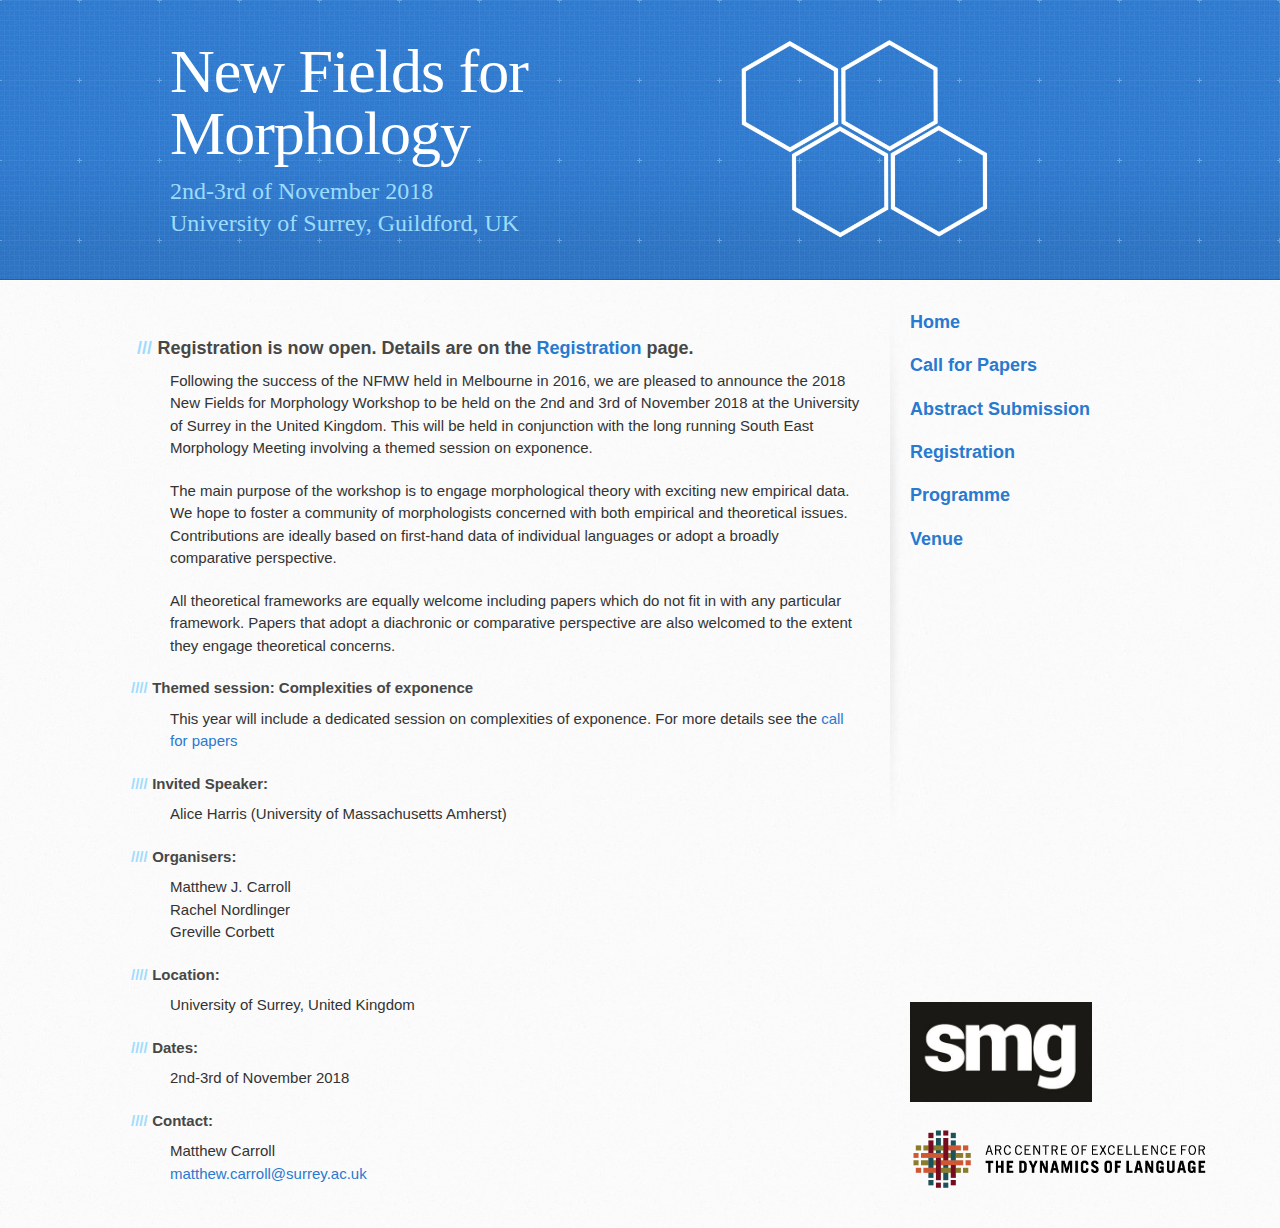
<file: index.html>
<!DOCTYPE html>
<html>
  <head>
    <meta charset='utf-8'>
    <meta http-equiv="X-UA-Compatible" content="chrome=1">
    <meta name="viewport" content="width=device-width, initial-scale=1, maximum-scale=1">
    <link href='https://fonts.googleapis.com/css?family=Architects+Daughter' rel='stylesheet' type='text/css'>
    <link rel="stylesheet" type="text/css" href="stylesheets/stylesheet.css" media="screen">
    <link rel="stylesheet" type="text/css" href="stylesheets/github-light.css" media="screen">
    <link rel="stylesheet" type="text/css" href="stylesheets/print.css" media="print">

    <!--[if lt IE 9]>
    <script src="//html5shiv.googlecode.com/svn/trunk/html5.js"></script>
    <![endif]-->

    <title>New Fields for Morphology Workshop</title>
  </head>

  <body>
    <header>

      <div class="inner">
	  			<div id="logo">
	   <img src="images/logo.png" width="250">
	   </div>
        <h1>New Fields for Morphology</h1> 		
        <h2>2nd-3rd of November 2018	<br>University of Surrey, Guildford, UK</h2>
	  </div>

    </header>

    <div id="content-wrapper">
      <div class="inner clearfix">
        <section id="main-content">
	
<h3>Registration is now open. 
Details are on the <a href="registration.html">Registration</a> page.</h3>

<p>Following the success of the NFMW held in Melbourne in 2016, we are pleased to announce the 2018 New Fields for Morphology Workshop to be held on the 2nd and 3rd of November 2018 at the University of Surrey in the United Kingdom. This will be held in conjunction with the long running South East Morphology Meeting involving a themed session on exponence.</p>

<p>The main purpose of the workshop is to engage morphological theory with exciting new empirical data. We hope to foster a community of morphologists concerned with both empirical and theoretical issues. Contributions are ideally based on first-hand data of individual languages or adopt a broadly comparative perspective. </p>


<p>All theoretical frameworks are equally welcome including papers which do not fit in with any particular framework. Papers that adopt a diachronic or comparative perspective are also welcomed to the extent they engage theoretical concerns.</p>

<h4>Themed session: Complexities of exponence</h4>

<p>This year will include a dedicated session on complexities of exponence. For more details see the <a href="call.html">call for papers</a>
</p>

<h4>Invited Speaker:</h4>
<p>Alice Harris (University of Massachusetts Amherst)</br>
</p>

<h4>Organisers:</h4>
<p>Matthew J. Carroll<br>
Rachel Nordlinger<br>
Greville Corbett
</p>

<h4>Location:</h4>
<p>University of Surrey, United Kingdom</p>

<h4>Dates:</h4>
<p>2nd-3rd of November 2018</p>

<h4>Contact:</h4>
<p>Matthew Carroll<br>
<a href="mailto:matthew.carroll@surrey.ac.uk" target="_blank">matthew.carroll@surrey.ac.uk</a></p>
        </section>

        <aside id="sidebar">

		
          <p><a href="index.html">Home</a></p>
		  <p><a href="call.html">Call for Papers</a></p>
		  <p><a href="submission.html">Abstract Submission</a></p>
		  <p><a href="registration.html">Registration</a></p>
		  <p><a href="programme.html">Programme</a></p>
		  <p><a href="venue.html">Venue</a></p>
		  
		  <div id="imageContainer">
		  <a href="http://www.smg.surrey.ac.uk" target="_blank"><img src="images/SMG_Logo.jpg" alt="Surrey Morphology Group"height="100" vspace="10"></a>
		  <a href="http://www.dynamicsoflanguage.edu.au" target="_blank"><img src="images/The-Dynamics-of-Language-Logo-Small.png" alt="Centre of Excellence for the Dynamics of Language" height="60" hspace="2" vspace="10"></a>
 
		  </div>
		</aside>
      </div>
    </div>

  
  </body>
</html>
</file>
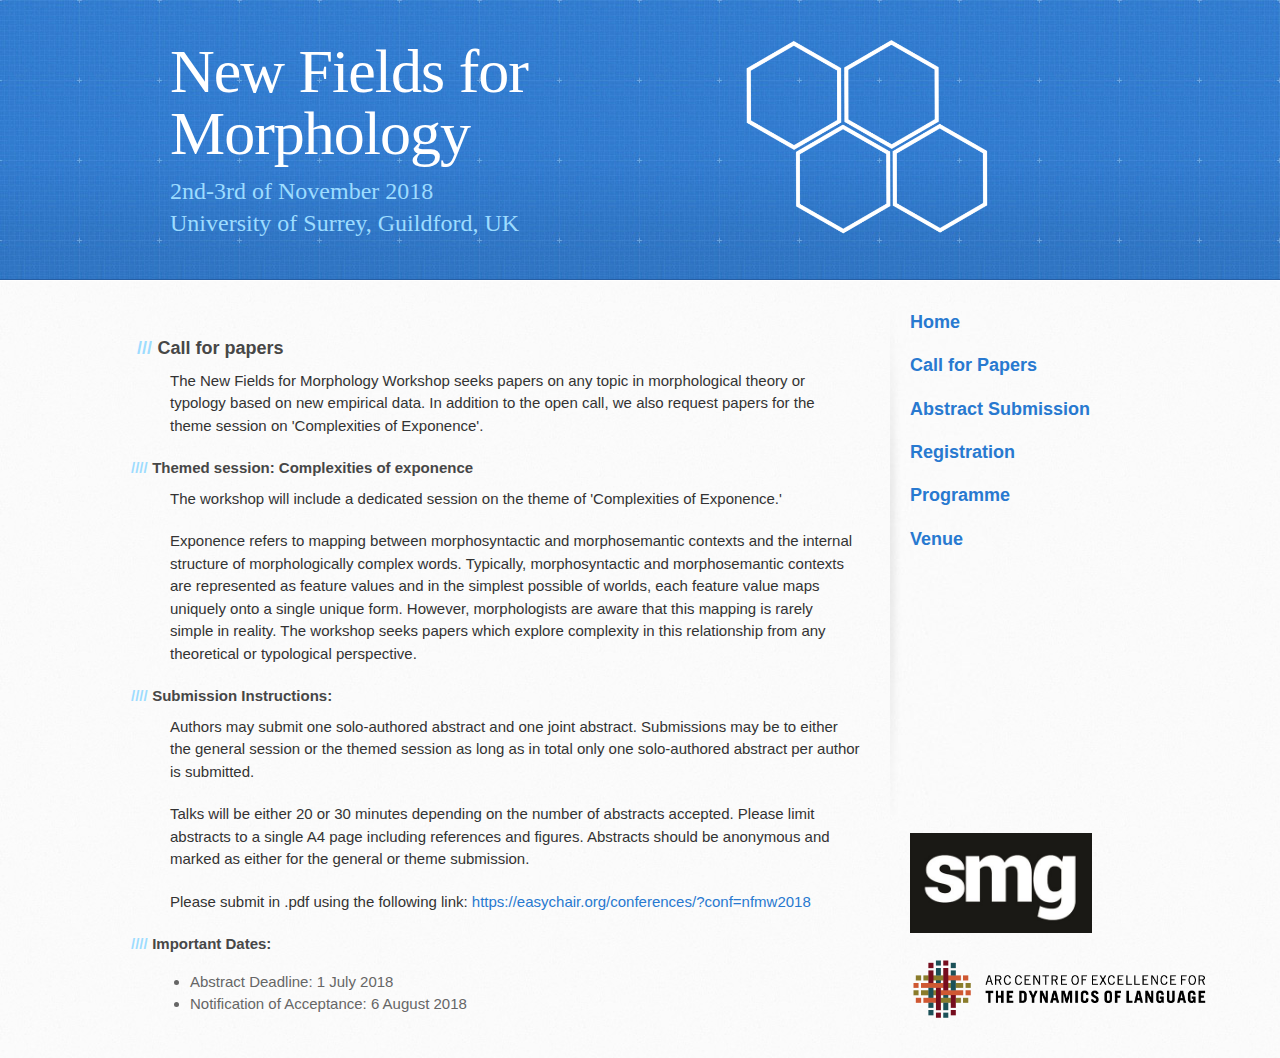
<file: call.html>
<!DOCTYPE html>
<html>
  <head>
    <meta charset='utf-8'>
    <meta http-equiv="X-UA-Compatible" content="chrome=1">
    <meta name="viewport" content="width=device-width, initial-scale=1, maximum-scale=1">
    <link href='https://fonts.googleapis.com/css?family=Architects+Daughter' rel='stylesheet' type='text/css'>
    <link rel="stylesheet" type="text/css" href="stylesheets/stylesheet.css" media="screen">
    <link rel="stylesheet" type="text/css" href="stylesheets/github-light.css" media="screen">
    <link rel="stylesheet" type="text/css" href="stylesheets/print.css" media="print">

    <!--[if lt IE 9]>
    <script src="//html5shiv.googlecode.com/svn/trunk/html5.js"></script>
    <![endif]-->

    <title>New Fields for Morphology Workshop</title>
  </head>

  <body>
    <header>

      <div class="inner">
	  			<div id="logo">
	   <img src="images/logo.png" width="245">
	   </div>
        <h1>New Fields for Morphology</h1> 		
        <h2>        <h2>2nd-3rd of November 2018	<br>University of Surrey, Guildford, UK</h2></h2>
	  </div>

    </header>

    <div id="content-wrapper">
      <div class="inner clearfix">
        <section id="main-content">
<h3>Call for papers</h3>
<p>
The New Fields for Morphology Workshop seeks papers on any topic in morphological theory or typology based on new empirical data. In addition to the open call, we also request papers for the theme session on 'Complexities of Exponence'.
</p>

<h4>Themed session: Complexities of exponence</h4>

<p>
The workshop will include a dedicated session on the theme of 'Complexities of Exponence.' 
</p>

<p>
Exponence refers to mapping between morphosyntactic and morphosemantic contexts and the internal structure of morphologically complex words. Typically, morphosyntactic and morphosemantic contexts are represented as feature values and in the simplest possible of worlds, each feature value maps uniquely onto a single unique form. However, morphologists are aware that this mapping is rarely simple in reality. The workshop seeks papers which explore complexity in this relationship from any theoretical or typological perspective. 
</p>

<h4>Submission Instructions:</h4>

<p>
Authors may submit one solo-authored abstract and one joint abstract. Submissions may be to either the general session or the themed session as long as in total only one solo-authored abstract per author is submitted. 
</p>

<p>
Talks will be either 20 or 30 minutes depending on the number of abstracts accepted. Please limit abstracts to a single A4 page including references and figures. Abstracts should be anonymous and marked as either for the general or theme submission. 
</p>

<p>
Please submit in .pdf using the following link:<a href="https://easychair.org/conferences/?conf=nfmw2018" target="_blank"> https://easychair.org/conferences/?conf=nfmw2018</a>
</p>


<h4>Important Dates:</h4>
<ul>
<li>Abstract Deadline: 1 July 2018</li>
<li>Notification of Acceptance: 6 August 2018</li>
</ul>
		</section>

        <aside id="sidebar">

		
          <p><a href="index.html">Home</a></p>
		  <p><a href="call.html">Call for Papers</a></p>
		  <p><a href="submission.html">Abstract Submission</a></p>
		  <p><a href="registration.html">Registration</a></p>
		  <p><a href="programme.html">Programme</a></p>
		  <p><a href="venue.html">Venue</a></p>
		  
		  <div id="imageContainer">
		  <a href="http://www.smg.surrey.ac.uk" target="_blank"><img src="images/SMG_Logo.jpg" alt="Surrey Morphology Group"height="100" vspace="10"></a>
		  <a href="http://www.dynamicsoflanguage.edu.au" target="_blank"><img src="images/The-Dynamics-of-Language-Logo-Small.png" alt="Centre of Excellence for the Dynamics of Language" height="60" hspace="2" vspace="10"></a>
		  <div>
		</aside>
      </div>
    </div>

  
  </body>
</html>
</file>
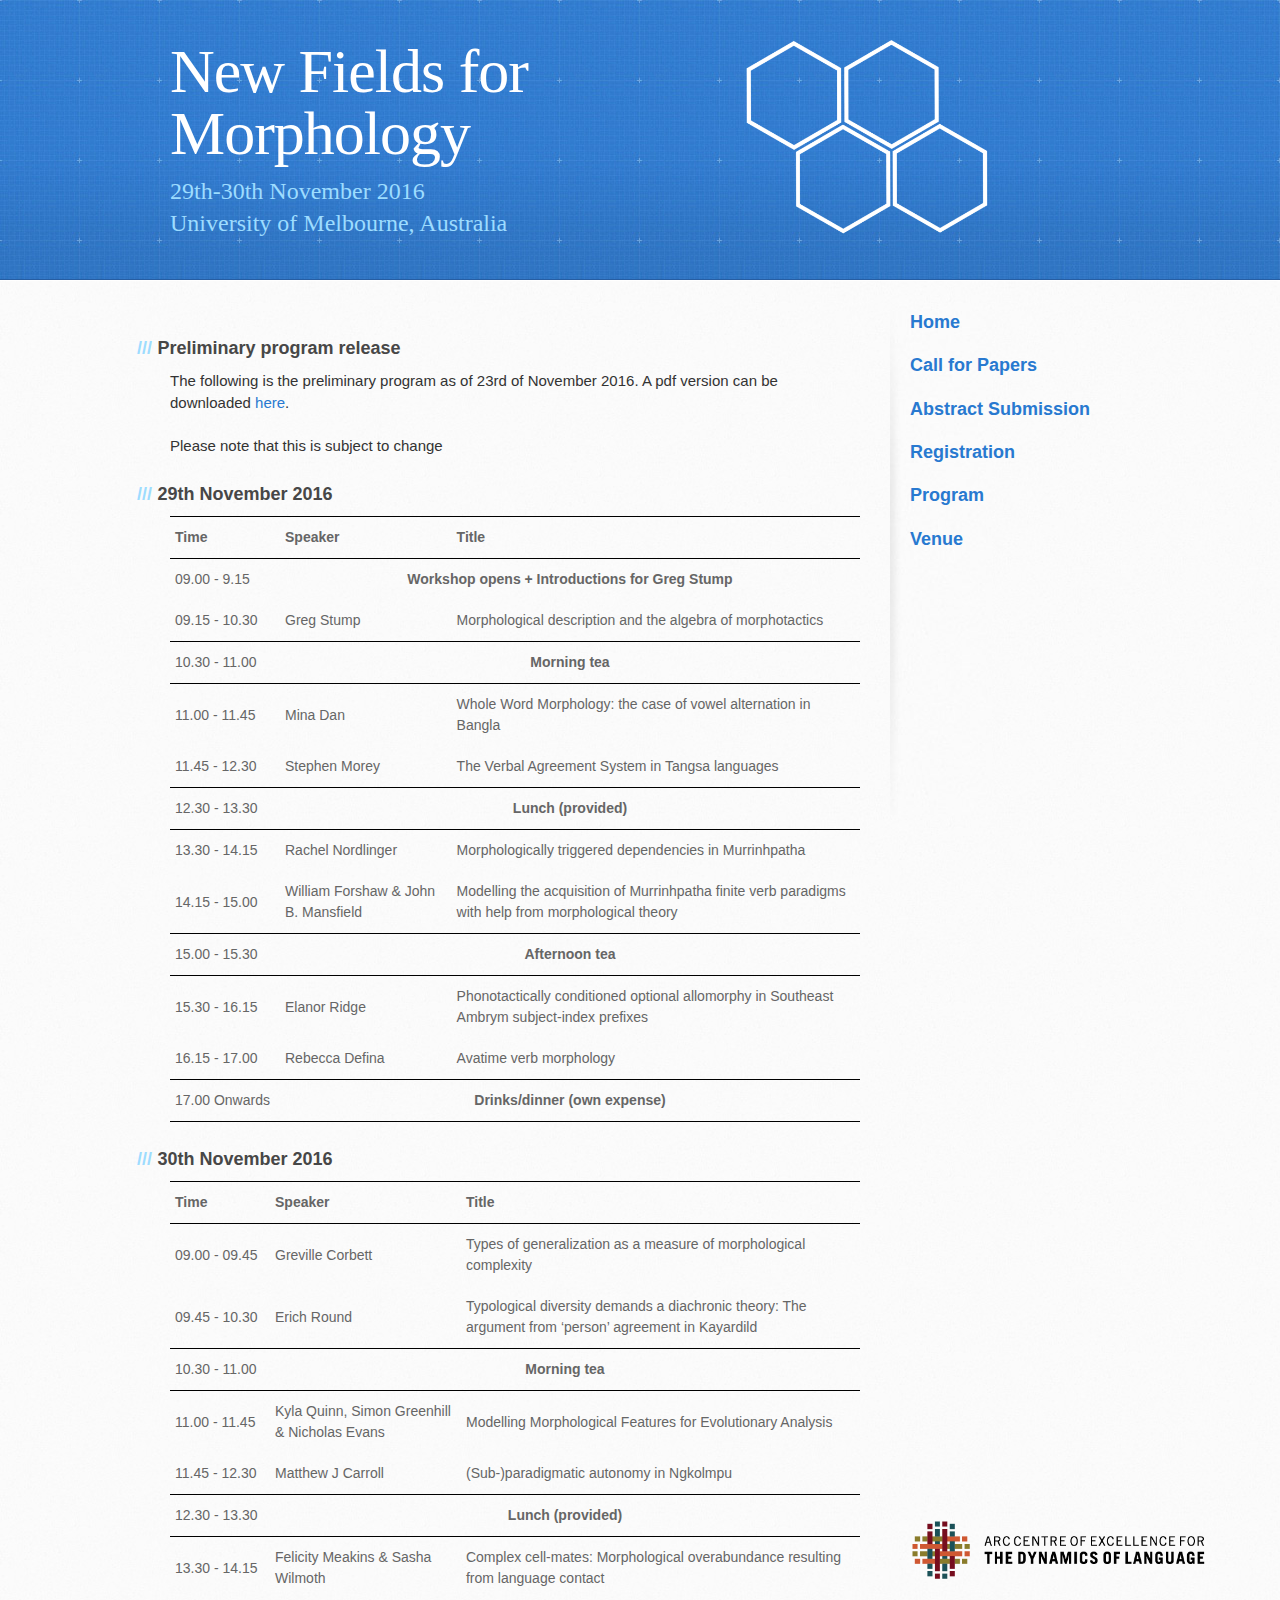
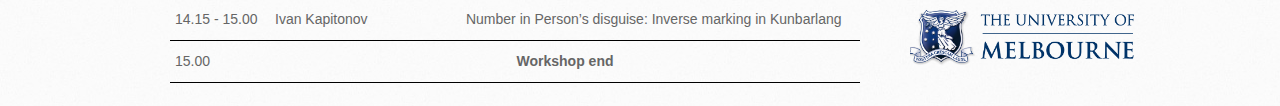
<file: program.html>
<!DOCTYPE html>
<html>
  <head>
    <meta charset='utf-8'>
    <meta http-equiv="X-UA-Compatible" content="chrome=1">
    <meta name="viewport" content="width=device-width, initial-scale=1, maximum-scale=1">
    <link href='https://fonts.googleapis.com/css?family=Architects+Daughter' rel='stylesheet' type='text/css'>
    <link rel="stylesheet" type="text/css" href="stylesheets/stylesheet.css" media="screen">
    <link rel="stylesheet" type="text/css" href="stylesheets/github-light.css" media="screen">
    <link rel="stylesheet" type="text/css" href="stylesheets/print.css" media="print">

    <!--[if lt IE 9]>
    <script src="//html5shiv.googlecode.com/svn/trunk/html5.js"></script>
    <![endif]-->
	
	
	<style type="text/css">
.tg  {border-collapse:collapse;border-spacing:0;border:none;}
.tg td{font-family:Arial, sans-serif;font-size:14px;padding:10px 5px;border-style:solid;border-width:0px;overflow:hidden;word-break:normal;}
.tg th{font-family:Arial, sans-serif;font-size:14px;font-weight:normal;padding:10px 5px;border-style:solid;border-width:0px;overflow:hidden;word-break:normal;}
.tg .tg-1{text-align:left}
.tg .tg-1b{text-align:left;border-bottom:1px solid black;border-top:1px solid black}
.tg .tg-1c{text-align:left;border-bottom:1px solid black}
.tg .tg-2{font-weight:bold;text-align:left;border-bottom:1px solid black;border-top:1px solid black}
.tg .tg-3{font-weight:bold;text-align:center;border-bottom:1px solid black;border-top:1px solid black}
.tg .tg-3a{font-weight:bold;text-align:center}

</style>

    <title>New Fields for Morphology Workshop</title>
  </head>

  <body>
    <header>

      <div class="inner">
	  			<div id="logo">
	   <img src="images/logo.png" width="245">
	   </div>
        <h1>New Fields for Morphology</h1> 		
        <h2>29th-30th November 2016	<br>University of Melbourne, Australia</h2>
	  </div>

    </header>

    <div id="content-wrapper">
      <div class="inner clearfix">
        <section id="main-content">
<h3>Preliminary program release</h3>
<p>
The following is the preliminary program as of 23rd of November 2016. A pdf version can be downloaded <a href="NFMW_Schedule_20161125.pdf" target="_blank">here</a>.
</p>

<p>Please note that this is subject to change</p>

<h3>29th November 2016</h3>


<table class="tg">
  <tr>
    <th class="tg-2">Time</th>
    <th class="tg-2">Speaker</th>
    <th class="tg-2">Title</th>
  </tr>
  <tr>
    <td class="tg-1" style="min-width:100px">09.00 - 9.15 </td>
    <td class="tg-3a" colspan="2">Workshop opens + Introductions for Greg Stump</td>
  </tr>
  <tr>
    <td class="tg-1">09.15 - 10.30</td>
    <td class="tg-1">Greg Stump</td>
    <td class="tg-1">Morphological description and the algebra of morphotactics</td>
  </tr>
  <tr>
    <td class="tg-1b">10.30 - 11.00</td>
    <td class="tg-3" colspan="2">Morning tea</td>
  </tr>
  <tr>
    <td class="tg-1">11.00 - 11.45</td>
    <td class="tg-1">Mina Dan</td>
    <td class="tg-1">Whole Word Morphology: the case of vowel alternation in Bangla</td>
  </tr>
  <tr>
    <td class="tg-1">11.45 - 12.30</td>
    <td class="tg-1">Stephen Morey</td>
    <td class="tg-1">The Verbal Agreement System in Tangsa languages</td>
  </tr>
  <tr>
    <td class="tg-1b">12.30 - 13.30</td>
    <td class="tg-3" colspan="2">Lunch (provided)</td>
  </tr>
  <tr>
    <td class="tg-1">13.30 - 14.15</td>
    <td class="tg-1">Rachel Nordlinger</td>
    <td class="tg-1">Morphologically triggered dependencies in Murrinhpatha</td>
  </tr>
  <tr>
    <td class="tg-1">14.15 - 15.00</td>
    <td class="tg-1">William Forshaw & John B. Mansfield</td>
    <td class="tg-1">Modelling the acquisition of Murrinhpatha finite verb paradigms with help from morphological theory</td>
  </tr>
  <tr>
    <td class="tg-1b">15.00 - 15.30</td>
    <td class="tg-3" colspan="2">Afternoon tea</td>
  </tr>
  <tr>
    <td class="tg-1">15.30 - 16.15</td>
	<td class="tg-1">Elanor Ridge</td>
    <td class="tg-1">Phonotactically conditioned optional allomorphy in Southeast Ambrym subject-index prefixes</td>
  </tr>
  <tr>
    <td class="tg-1c">16.15 - 17.00</td>
	<td class="tg-1">Rebecca Defina</td>
    <td class="tg-1">Avatime verb morphology</td>
  </tr>
  <tr>
    <td class="tg-1b">17.00 Onwards</td>
    <td class="tg-3" colspan="2">Drinks/dinner (own expense)</td>
  </tr>
</table>


<h3>30th November 2016</h3>


<table class="tg">
  <col width="100">
  <tr>
    <th class="tg-2">Time</th>
    <th class="tg-2">Speaker</th>
    <th class="tg-2">Title</th>
  </tr>
  <tr>
    <td class="tg-1">09.00 - 09.45</td>
    <td class="tg-1">Greville Corbett</td>
    <td class="tg-1">Types of generalization as a measure of morphological complexity</td>
  </tr>
  <tr>
    <td class="tg-1">09.45 - 10.30</td>
    <td class="tg-1">Erich Round</td>
    <td class="tg-1">Typological diversity demands a diachronic theory: The argument from ‘person’ agreement in Kayardild</td>
  </tr>
  <tr>
    <td class="tg-1b">10.30 - 11.00</td>
    <td class="tg-3" colspan="2">Morning tea</td>
  </tr>
  <tr>
    <td class="tg-1">11.00 - 11.45</td>
    <td class="tg-1">Kyla Quinn, Simon Greenhill & Nicholas Evans</td>
    <td class="tg-1">Modelling Morphological Features for Evolutionary Analysis</td>
  </tr>
  <tr>
    <td class="tg-1">11.45 - 12.30</td>
	<td class="tg-1">Matthew J Carroll</td>
    <td class="tg-1">(Sub-)paradigmatic autonomy in Ngkolmpu</td>	
  </tr>
  <tr>
    <td class="tg-1b">12.30 - 13.30</td>
    <td class="tg-3" colspan="2">Lunch (provided)</td>
  </tr>
  <tr>
    <td class="tg-1">13.30 - 14.15</td>
    <td class="tg-1">Felicity Meakins & Sasha Wilmoth</td>
    <td class="tg-1">Complex cell-mates: Morphological overabundance resulting from language contact</td>
  </tr>
  <tr>
    <td class="tg-1">14.15 - 15.00</td>
    <td class="tg-1">Ivan Kapitonov</td>
    <td class="tg-1">Number in Person’s disguise: Inverse marking in Kunbarlang</td>
  </tr>
  <tr>
    <td class="tg-1b">15.00</td>
    <td class="tg-3" colspan="2">Workshop end</td>
  </tr>
</table>

        </section>

        <aside id="sidebar">

		
          <p><a href="index.html">Home</a></p>
		  <p><a href="call.html">Call for Papers</a></p>
		  <p><a href="submission.html">Abstract Submission</a></p>
		  <p><a href="registration.html">Registration</a></p>
		  <p><a href="program.html">Program</a></p>
		  <p><a href="venue.html">Venue</a></p>
		  
		  <div id="imageContainer">
		  <a href="http://www.dynamicsoflanguage.edu.au" target="_blank"><img src="images/The-Dynamics-of-Language-Logo-Small.png" alt="Centre of Excellence for the Dynamics of Language" height="60" hspace="1" vspace="10"></a>
		  <a href="http://www.unimelb.edu.au/"><img src="images/University_of_Melbourne_logo.png" alt="University of Melbourne"height="60" vspace="10"></a>
  		  <!--<a href="http://www.anu.edu.au" target="_blank"><img src="images/ANU_logo.png" alt="Australian National University" width="200"></a>-->
		  <div>
		</aside>
      </div>
    </div>

  
  </body>
</html>
</file>
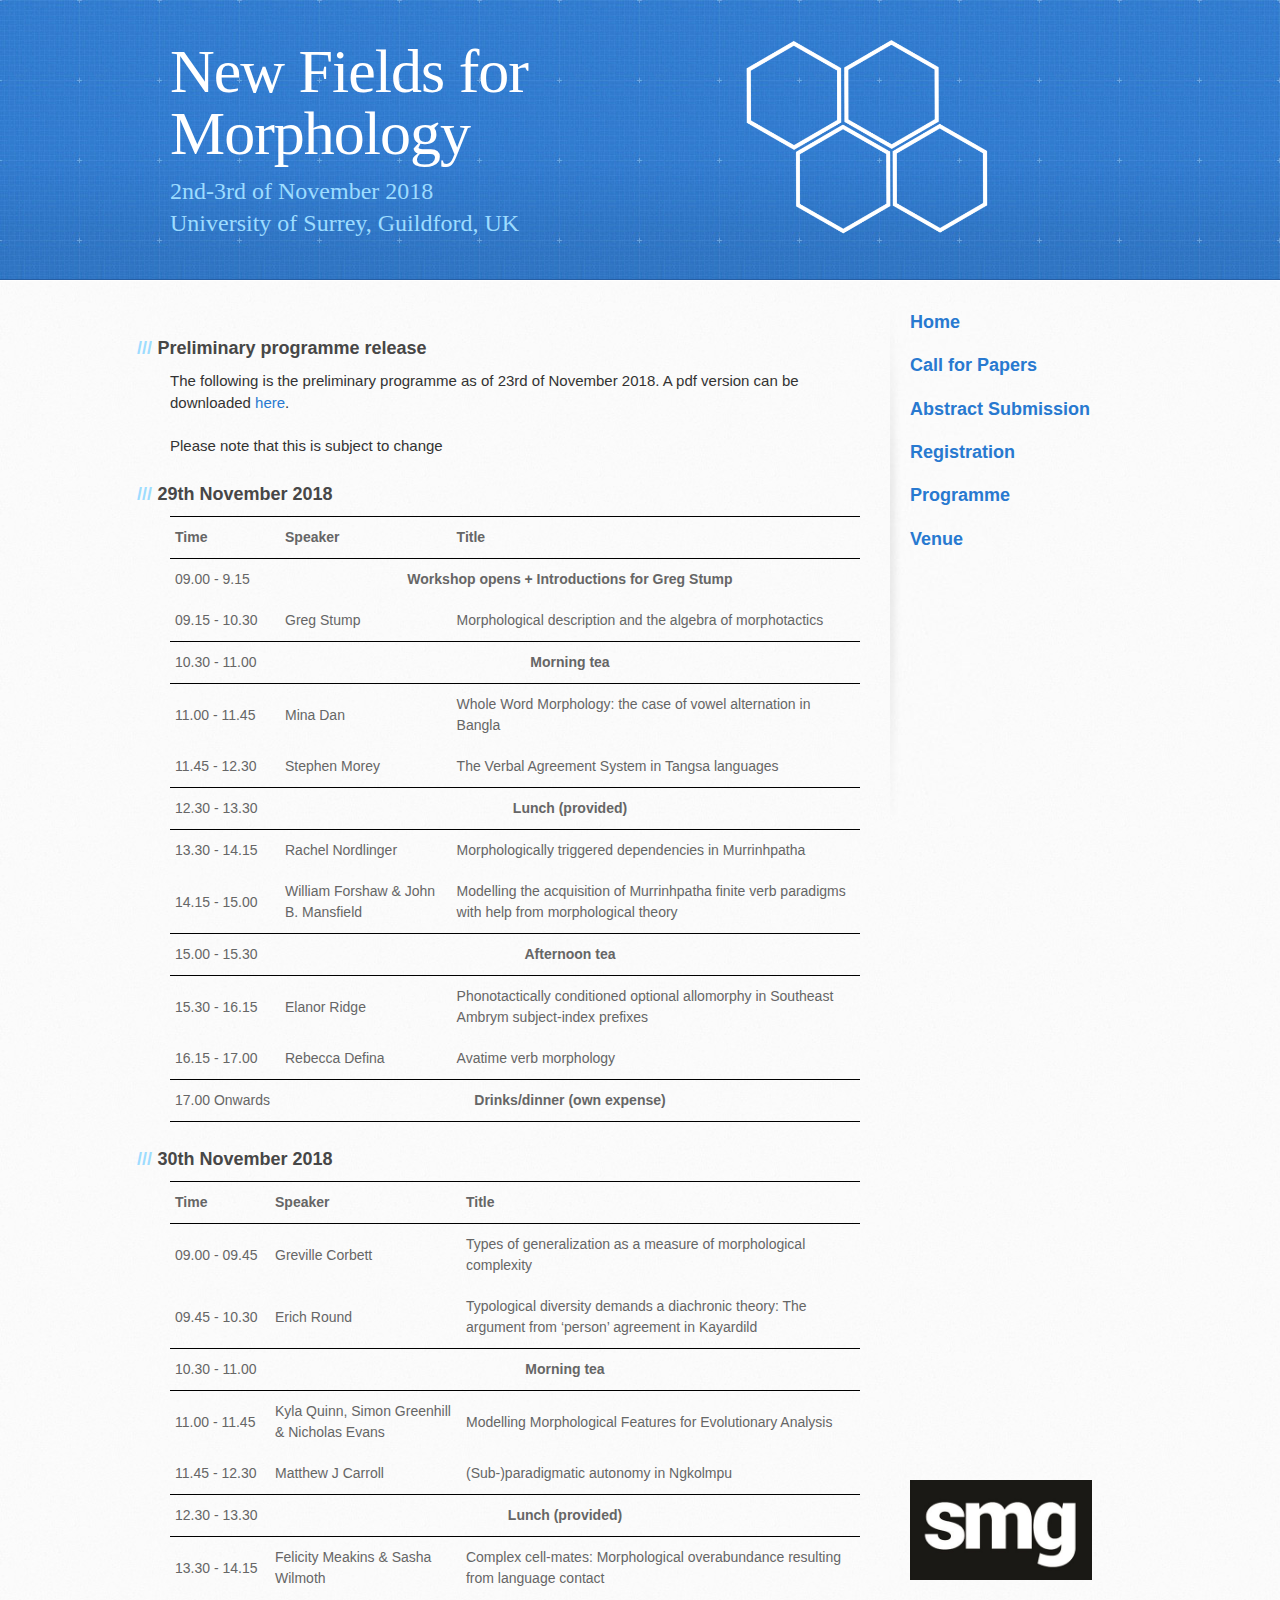
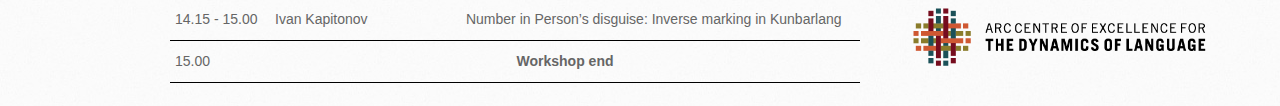
<file: program_2016.html>
<!DOCTYPE html>
<html>
  <head>
    <meta charset='utf-8'>
    <meta http-equiv="X-UA-Compatible" content="chrome=1">
    <meta name="viewport" content="width=device-width, initial-scale=1, maximum-scale=1">
    <link href='https://fonts.googleapis.com/css?family=Architects+Daughter' rel='stylesheet' type='text/css'>
    <link rel="stylesheet" type="text/css" href="stylesheets/stylesheet.css" media="screen">
    <link rel="stylesheet" type="text/css" href="stylesheets/github-light.css" media="screen">
    <link rel="stylesheet" type="text/css" href="stylesheets/print.css" media="print">

    <!--[if lt IE 9]>
    <script src="//html5shiv.googlecode.com/svn/trunk/html5.js"></script>
    <![endif]-->
	
	
	<style type="text/css">
.tg  {border-collapse:collapse;border-spacing:0;border:none;}
.tg td{font-family:Arial, sans-serif;font-size:14px;padding:10px 5px;border-style:solid;border-width:0px;overflow:hidden;word-break:normal;}
.tg th{font-family:Arial, sans-serif;font-size:14px;font-weight:normal;padding:10px 5px;border-style:solid;border-width:0px;overflow:hidden;word-break:normal;}
.tg .tg-1{text-align:left}
.tg .tg-1b{text-align:left;border-bottom:1px solid black;border-top:1px solid black}
.tg .tg-1c{text-align:left;border-bottom:1px solid black}
.tg .tg-2{font-weight:bold;text-align:left;border-bottom:1px solid black;border-top:1px solid black}
.tg .tg-3{font-weight:bold;text-align:center;border-bottom:1px solid black;border-top:1px solid black}
.tg .tg-3a{font-weight:bold;text-align:center}

</style>

    <title>New Fields for Morphology Workshop</title>
  </head>

  <body>
    <header>

      <div class="inner">
	  			<div id="logo">
	   <img src="images/logo.png" width="245">
	   </div>
        <h1>New Fields for Morphology</h1> 		
        <h2>        <h2>2nd-3rd of November 2018	<br>University of Surrey, Guildford, UK</h2></h2>
	  </div>

    </header>

    <div id="content-wrapper">
      <div class="inner clearfix">
        <section id="main-content">
<h3>Preliminary programme release</h3>
<p>
The following is the preliminary programme as of 23rd of November 2018. A pdf version can be downloaded <a href="NFMW_Schedule_20181125.pdf" target="_blank">here</a>.
</p>

<p>Please note that this is subject to change</p>

<h3>29th November 2018</h3>


<table class="tg">
  <tr>
    <th class="tg-2">Time</th>
    <th class="tg-2">Speaker</th>
    <th class="tg-2">Title</th>
  </tr>
  <tr>
    <td class="tg-1" style="min-width:100px">09.00 - 9.15 </td>
    <td class="tg-3a" colspan="2">Workshop opens + Introductions for Greg Stump</td>
  </tr>
  <tr>
    <td class="tg-1">09.15 - 10.30</td>
    <td class="tg-1">Greg Stump</td>
    <td class="tg-1">Morphological description and the algebra of morphotactics</td>
  </tr>
  <tr>
    <td class="tg-1b">10.30 - 11.00</td>
    <td class="tg-3" colspan="2">Morning tea</td>
  </tr>
  <tr>
    <td class="tg-1">11.00 - 11.45</td>
    <td class="tg-1">Mina Dan</td>
    <td class="tg-1">Whole Word Morphology: the case of vowel alternation in Bangla</td>
  </tr>
  <tr>
    <td class="tg-1">11.45 - 12.30</td>
    <td class="tg-1">Stephen Morey</td>
    <td class="tg-1">The Verbal Agreement System in Tangsa languages</td>
  </tr>
  <tr>
    <td class="tg-1b">12.30 - 13.30</td>
    <td class="tg-3" colspan="2">Lunch (provided)</td>
  </tr>
  <tr>
    <td class="tg-1">13.30 - 14.15</td>
    <td class="tg-1">Rachel Nordlinger</td>
    <td class="tg-1">Morphologically triggered dependencies in Murrinhpatha</td>
  </tr>
  <tr>
    <td class="tg-1">14.15 - 15.00</td>
    <td class="tg-1">William Forshaw & John B. Mansfield</td>
    <td class="tg-1">Modelling the acquisition of Murrinhpatha finite verb paradigms with help from morphological theory</td>
  </tr>
  <tr>
    <td class="tg-1b">15.00 - 15.30</td>
    <td class="tg-3" colspan="2">Afternoon tea</td>
  </tr>
  <tr>
    <td class="tg-1">15.30 - 16.15</td>
	<td class="tg-1">Elanor Ridge</td>
    <td class="tg-1">Phonotactically conditioned optional allomorphy in Southeast Ambrym subject-index prefixes</td>
  </tr>
  <tr>
    <td class="tg-1c">16.15 - 17.00</td>
	<td class="tg-1">Rebecca Defina</td>
    <td class="tg-1">Avatime verb morphology</td>
  </tr>
  <tr>
    <td class="tg-1b">17.00 Onwards</td>
    <td class="tg-3" colspan="2">Drinks/dinner (own expense)</td>
  </tr>
</table>


<h3>30th November 2018</h3>


<table class="tg">
  <col width="100">
  <tr>
    <th class="tg-2">Time</th>
    <th class="tg-2">Speaker</th>
    <th class="tg-2">Title</th>
  </tr>
  <tr>
    <td class="tg-1">09.00 - 09.45</td>
    <td class="tg-1">Greville Corbett</td>
    <td class="tg-1">Types of generalization as a measure of morphological complexity</td>
  </tr>
  <tr>
    <td class="tg-1">09.45 - 10.30</td>
    <td class="tg-1">Erich Round</td>
    <td class="tg-1">Typological diversity demands a diachronic theory: The argument from ‘person’ agreement in Kayardild</td>
  </tr>
  <tr>
    <td class="tg-1b">10.30 - 11.00</td>
    <td class="tg-3" colspan="2">Morning tea</td>
  </tr>
  <tr>
    <td class="tg-1">11.00 - 11.45</td>
    <td class="tg-1">Kyla Quinn, Simon Greenhill & Nicholas Evans</td>
    <td class="tg-1">Modelling Morphological Features for Evolutionary Analysis</td>
  </tr>
  <tr>
    <td class="tg-1">11.45 - 12.30</td>
	<td class="tg-1">Matthew J Carroll</td>
    <td class="tg-1">(Sub-)paradigmatic autonomy in Ngkolmpu</td>	
  </tr>
  <tr>
    <td class="tg-1b">12.30 - 13.30</td>
    <td class="tg-3" colspan="2">Lunch (provided)</td>
  </tr>
  <tr>
    <td class="tg-1">13.30 - 14.15</td>
    <td class="tg-1">Felicity Meakins & Sasha Wilmoth</td>
    <td class="tg-1">Complex cell-mates: Morphological overabundance resulting from language contact</td>
  </tr>
  <tr>
    <td class="tg-1">14.15 - 15.00</td>
    <td class="tg-1">Ivan Kapitonov</td>
    <td class="tg-1">Number in Person’s disguise: Inverse marking in Kunbarlang</td>
  </tr>
  <tr>
    <td class="tg-1b">15.00</td>
    <td class="tg-3" colspan="2">Workshop end</td>
  </tr>
</table>

        </section>

        <aside id="sidebar">

		
          <p><a href="index.html">Home</a></p>
		  <p><a href="call.html">Call for Papers</a></p>
		  <p><a href="submission.html">Abstract Submission</a></p>
		  <p><a href="registration.html">Registration</a></p>
		  <p><a href="programme.html">Programme</a></p>
		  <p><a href="venue.html">Venue</a></p>
		  
		  <div id="imageContainer">
		  <a href="http://www.smg.surrey.ac.uk" target="_blank"><img src="images/SMG_Logo.jpg" alt="Surrey Morphology Group"height="100" vspace="10"></a>
		  <a href="http://www.dynamicsoflanguage.edu.au" target="_blank"><img src="images/The-Dynamics-of-Language-Logo-Small.png" alt="Centre of Excellence for the Dynamics of Language" height="60" hspace="2" vspace="10"></a>
		  <div>
		</aside>
      </div>
    </div>

  
  </body>
</html>
</file>
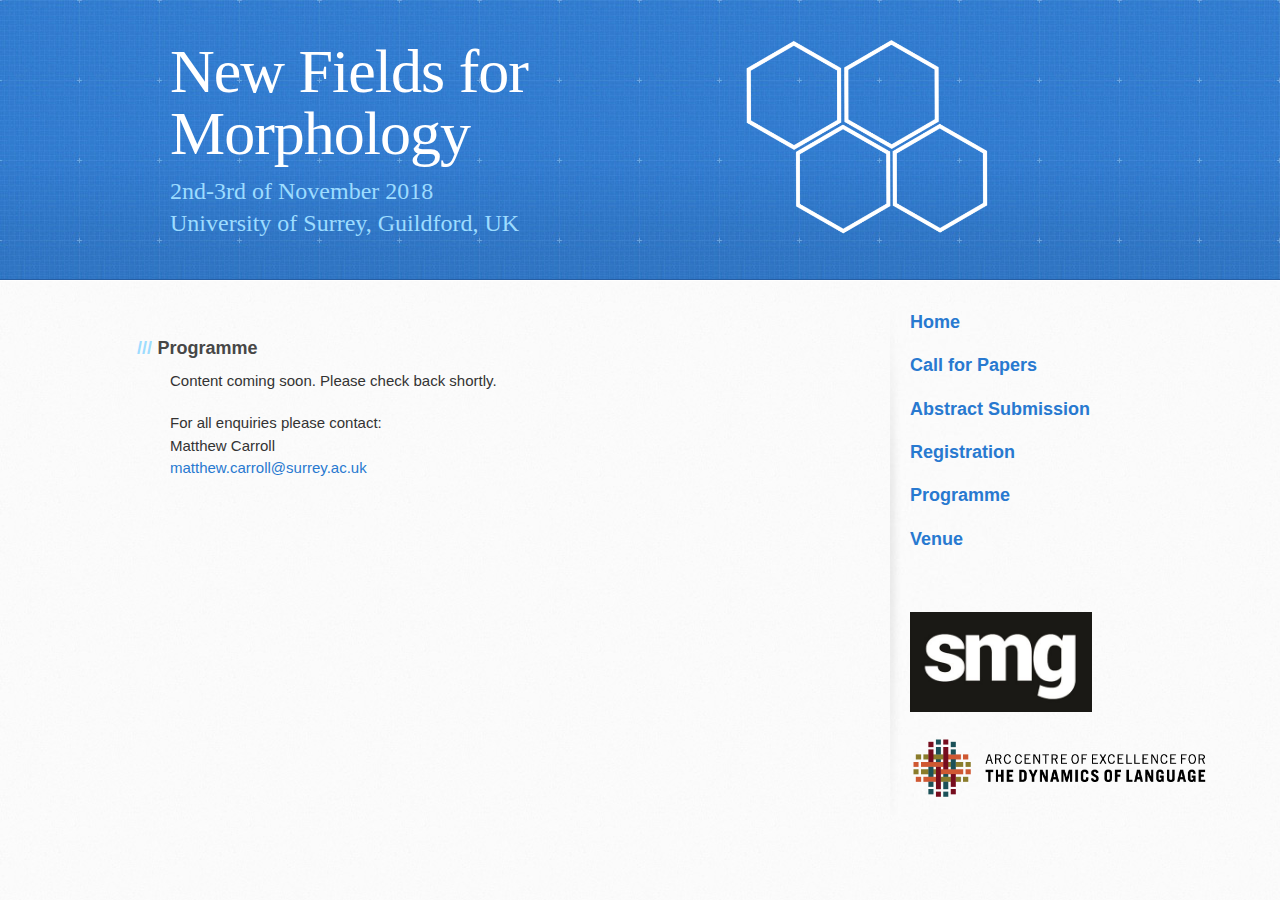
<file: programme.html>
<!DOCTYPE html>
<html>
  <head>
    <meta charset='utf-8'>
    <meta http-equiv="X-UA-Compatible" content="chrome=1">
    <meta name="viewport" content="width=device-width, initial-scale=1, maximum-scale=1">
    <link href='https://fonts.googleapis.com/css?family=Architects+Daughter' rel='stylesheet' type='text/css'>
    <link rel="stylesheet" type="text/css" href="stylesheets/stylesheet.css" media="screen">
    <link rel="stylesheet" type="text/css" href="stylesheets/github-light.css" media="screen">
    <link rel="stylesheet" type="text/css" href="stylesheets/print.css" media="print">

    <!--[if lt IE 9]>
    <script src="//html5shiv.googlecode.com/svn/trunk/html5.js"></script>
    <![endif]-->
	
	
	<style type="text/css">
.tg  {border-collapse:collapse;border-spacing:0;border:none;}
.tg td{font-family:Arial, sans-serif;font-size:14px;padding:10px 5px;border-style:solid;border-width:0px;overflow:hidden;word-break:normal;}
.tg th{font-family:Arial, sans-serif;font-size:14px;font-weight:normal;padding:10px 5px;border-style:solid;border-width:0px;overflow:hidden;word-break:normal;}
.tg .tg-1{text-align:left}
.tg .tg-1b{text-align:left;border-bottom:1px solid black;border-top:1px solid black}
.tg .tg-1c{text-align:left;border-bottom:1px solid black}
.tg .tg-2{font-weight:bold;text-align:left;border-bottom:1px solid black;border-top:1px solid black}
.tg .tg-3{font-weight:bold;text-align:center;border-bottom:1px solid black;border-top:1px solid black}
.tg .tg-3a{font-weight:bold;text-align:center}

</style>

    <title>New Fields for Morphology Workshop</title>
  </head>

  <body>
    <header>

      <div class="inner">
	  			<div id="logo">
	   <img src="images/logo.png" width="245">
	   </div>
        <h1>New Fields for Morphology</h1> 		
        <h2>        <h2>2nd-3rd of November 2018	<br>University of Surrey, Guildford, UK</h2></h2>
	  </div>

    </header>

    <div id="content-wrapper">
      <div class="inner clearfix">
        <section id="main-content">
<h3>Programme</h3>

<p>Content coming soon. Please check back shortly. </p>
<p>For all enquiries please contact:<br>
Matthew Carroll<br>
<a href="mailto:matthew.carroll@surrey.ac.uk" target="_blank">matthew.carroll@surrey.ac.uk</a></p>

        </section>

        <aside id="sidebar">

		
          <p><a href="index.html">Home</a></p>
		  <p><a href="call.html">Call for Papers</a></p>
		  <p><a href="submission.html">Abstract Submission</a></p>
		  <p><a href="registration.html">Registration</a></p>
		  <p><a href="programme.html">Programme</a></p>
		  <p><a href="venue.html">Venue</a></p>
		  
		  <div id="imageContainer">
		  <a href="http://www.smg.surrey.ac.uk" target="_blank"><img src="images/SMG_Logo.jpg" alt="Surrey Morphology Group"height="100" vspace="10"></a>
		  <a href="http://www.dynamicsoflanguage.edu.au" target="_blank"><img src="images/The-Dynamics-of-Language-Logo-Small.png" alt="Centre of Excellence for the Dynamics of Language" height="60" hspace="2" vspace="10"></a>
		  <div>
		</aside>
      </div>
    </div>

  
  </body>
</html>
</file>
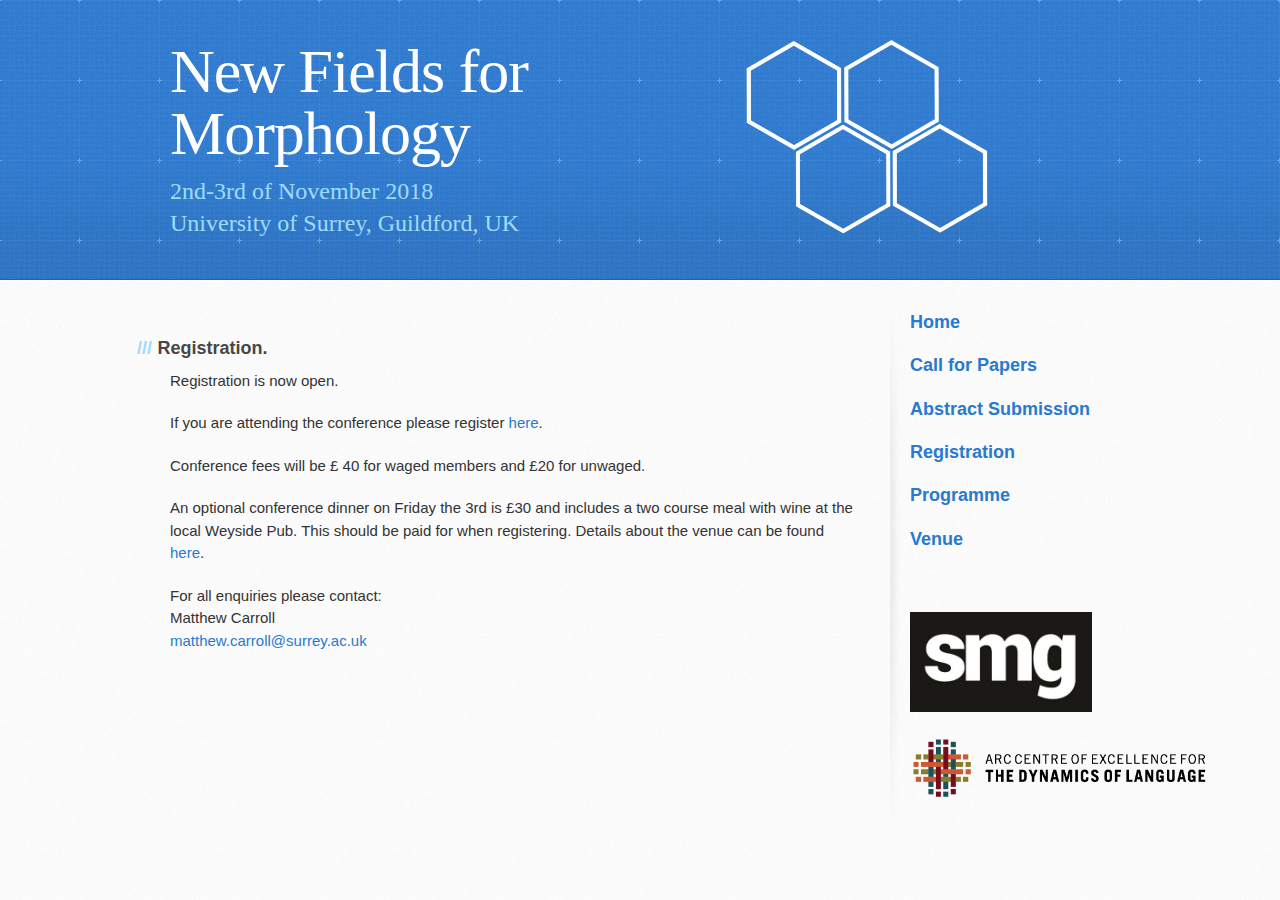
<file: registration.html>
<!DOCTYPE html>
<html>
  <head>
    <meta charset='utf-8'>
    <meta http-equiv="X-UA-Compatible" content="chrome=1">
    <meta name="viewport" content="width=device-width, initial-scale=1, maximum-scale=1">
    <link href='https://fonts.googleapis.com/css?family=Architects+Daughter' rel='stylesheet' type='text/css'>
    <link rel="stylesheet" type="text/css" href="stylesheets/stylesheet.css" media="screen">
    <link rel="stylesheet" type="text/css" href="stylesheets/github-light.css" media="screen">
    <link rel="stylesheet" type="text/css" href="stylesheets/print.css" media="print">

    <!--[if lt IE 9]>
    <script src="//html5shiv.googlecode.com/svn/trunk/html5.js"></script>
    <![endif]-->

    <title>New Fields for Morphology Workshop</title>
  </head>

  <body>
    <header>

      <div class="inner">
	  			<div id="logo">
	   <img src="images/logo.png" width="245">
	   </div>
        <h1>New Fields for Morphology</h1> 		
        <h2>        <h2>2nd-3rd of November 2018	<br>University of Surrey, Guildford, UK</h2></h2>
	  </div>

    </header>

    <div id="content-wrapper">
      <div class="inner clearfix">
        <section id="main-content">
<h3>Registration.</h3>

<p>Registration is now open.</p>


<p>If you are attending the conference please register <a href="https://store.surrey.ac.uk/conferences-and-events/literature-and-languages/events/nfmw-23-november-2018" target="_blank">here</a>.


<p>Conference fees will be £ 40 for waged members and £20 for unwaged. </p>

<p>An optional conference dinner on Friday the 3rd is £30 and includes a two course meal with wine at the local Weyside Pub. This should be paid for when registering. Details about the venue can be found <a href="https://www.theweyside.co.uk/" target="_blank">here</a>.



<p>For all enquiries please contact:<br>
Matthew Carroll<br>
<a href="mailto:matthew.carroll@surrey.ac.uk" target="_blank">matthew.carroll@surrey.ac.uk</a></p>
        </section>

        <aside id="sidebar">

		
          <p><a href="index.html">Home</a></p>
		  <p><a href="call.html">Call for Papers</a></p>
		  <p><a href="submission.html">Abstract Submission</a></p>
		  <p><a href="registration.html">Registration</a></p>
		  <p><a href="programme.html">Programme</a></p>
		  <p><a href="venue.html">Venue</a></p>
		  
		  <div id="imageContainer">
		  <a href="http://www.smg.surrey.ac.uk" target="_blank"><img src="images/SMG_Logo.jpg" alt="Surrey Morphology Group"height="100" vspace="10"></a>
		  <a href="http://www.dynamicsoflanguage.edu.au" target="_blank"><img src="images/The-Dynamics-of-Language-Logo-Small.png" alt="Centre of Excellence for the Dynamics of Language" height="60" hspace="2" vspace="10"></a>
		  </div>
		</aside>
      </div>
    </div>

  
  </body>
</html>
</file>
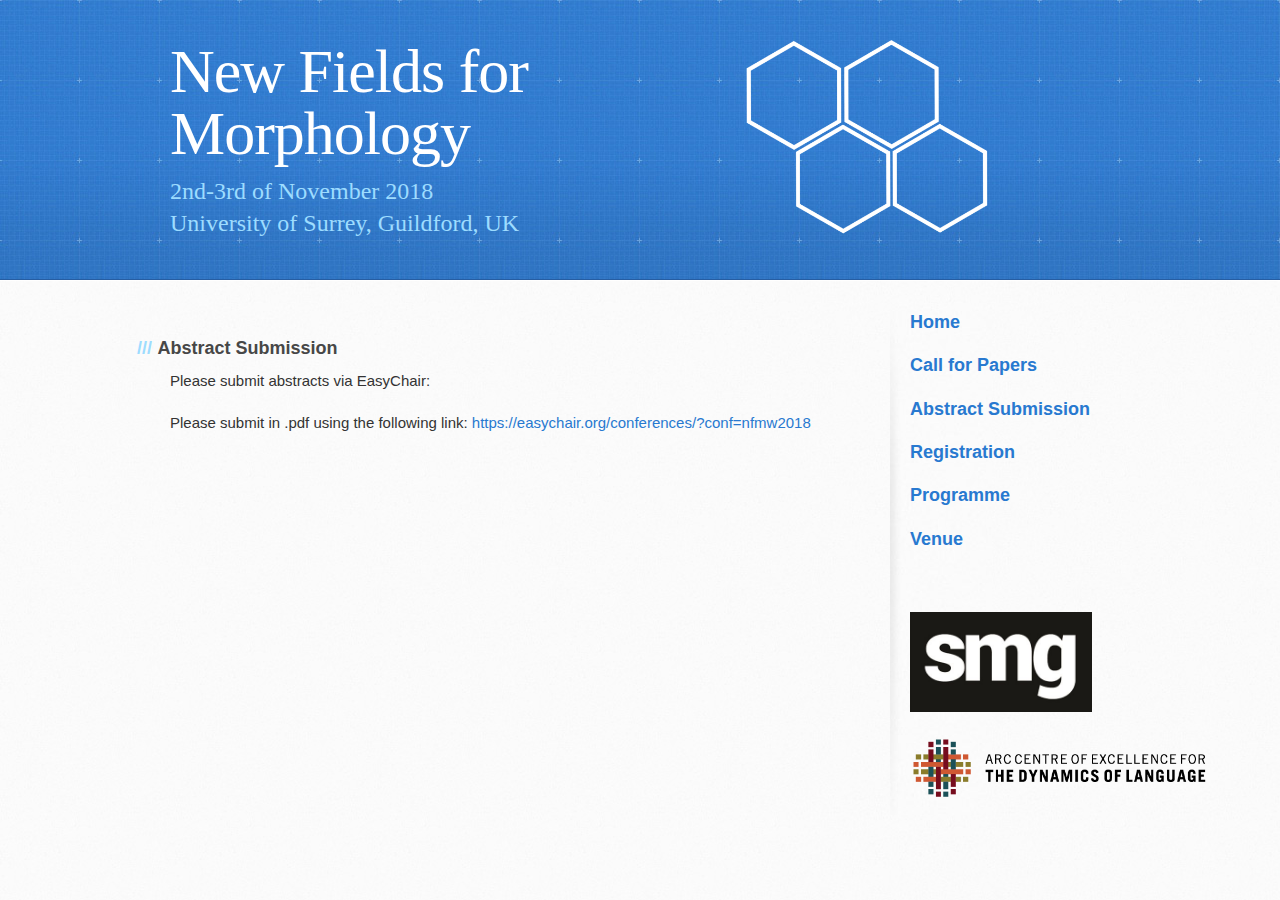
<file: submission.html>
<!DOCTYPE html>
<html>
  <head>
    <meta charset='utf-8'>
    <meta http-equiv="X-UA-Compatible" content="chrome=1">
    <meta name="viewport" content="width=device-width, initial-scale=1, maximum-scale=1">
    <link href='https://fonts.googleapis.com/css?family=Architects+Daughter' rel='stylesheet' type='text/css'>
    <link rel="stylesheet" type="text/css" href="stylesheets/stylesheet.css" media="screen">
    <link rel="stylesheet" type="text/css" href="stylesheets/github-light.css" media="screen">
    <link rel="stylesheet" type="text/css" href="stylesheets/print.css" media="print">

    <!--[if lt IE 9]>
    <script src="//html5shiv.googlecode.com/svn/trunk/html5.js"></script>
    <![endif]-->

    <title>New Fields for Morphology Workshop</title>
  </head>

  <body>
    <header>

      <div class="inner">
	  			<div id="logo">
	   <img src="images/logo.png" width="245">
	   </div>
        <h1>New Fields for Morphology</h1> 		
        <h2>        <h2>2nd-3rd of November 2018	<br>University of Surrey, Guildford, UK</h2></h2>
	  </div>

    </header>

    <div id="content-wrapper">
      <div class="inner clearfix">
        <section id="main-content">
<h3>Abstract Submission</h3>
<p>Please submit abstracts via EasyChair: </p>
<p>Please submit in .pdf using the following link:<a href="https://easychair.org/conferences/?conf=nfmw2018" target="_blank"> https://easychair.org/conferences/?conf=nfmw2018</a> </p>
        </section>

        <aside id="sidebar">

		
          <p><a href="index.html">Home</a></p>
		  <p><a href="call.html">Call for Papers</a></p>
		  <p><a href="submission.html">Abstract Submission</a></p>
		  <p><a href="registration.html">Registration</a></p>
		  <p><a href="programme.html">Programme</a></p>
		  <p><a href="venue.html">Venue</a></p>
		  
		  <div id="imageContainer">
		  <a href="http://www.smg.surrey.ac.uk" target="_blank"><img src="images/SMG_Logo.jpg" alt="Surrey Morphology Group"height="100" vspace="10"></a>
		  <a href="http://www.dynamicsoflanguage.edu.au" target="_blank"><img src="images/The-Dynamics-of-Language-Logo-Small.png" alt="Centre of Excellence for the Dynamics of Language" height="60" hspace="2" vspace="10"></a>
		  <div>
		</aside>
      </div>
    </div>

  
  </body>
</html>
</file>
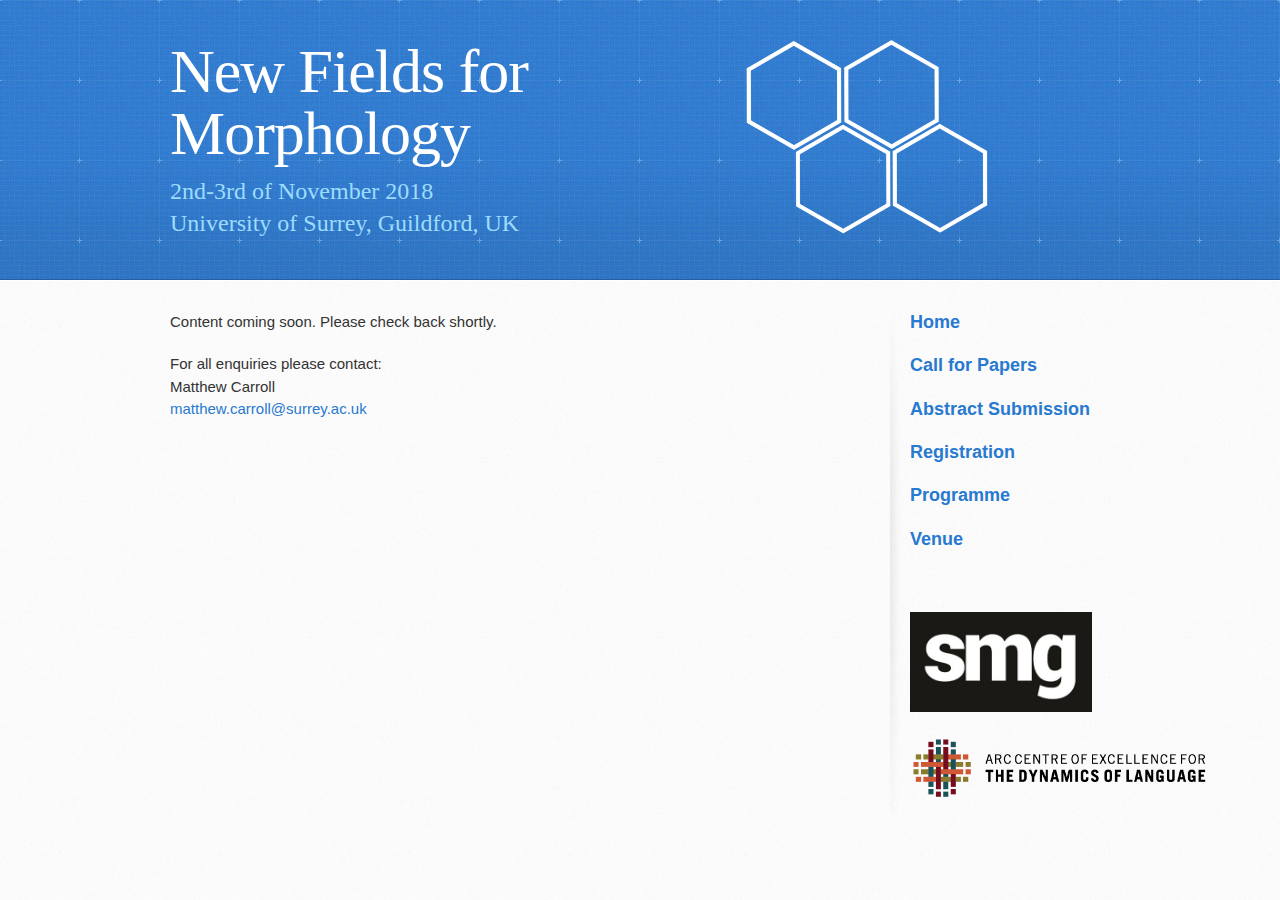
<file: template.html>
<!DOCTYPE html>
<html>
  <head>
    <meta charset='utf-8'>
    <meta http-equiv="X-UA-Compatible" content="chrome=1">
    <meta name="viewport" content="width=device-width, initial-scale=1, maximum-scale=1">
    <link href='https://fonts.googleapis.com/css?family=Architects+Daughter' rel='stylesheet' type='text/css'>
    <link rel="stylesheet" type="text/css" href="stylesheets/stylesheet.css" media="screen">
    <link rel="stylesheet" type="text/css" href="stylesheets/github-light.css" media="screen">
    <link rel="stylesheet" type="text/css" href="stylesheets/print.css" media="print">

    <!--[if lt IE 9]>
    <script src="//html5shiv.googlecode.com/svn/trunk/html5.js"></script>
    <![endif]-->

    <title>New Fields for Morphology Workshop</title>
  </head>

  <body>
    <header>

      <div class="inner">
	  			<div id="logo">
	   <img src="images/logo.png" width="245">
	   </div>
        <h1>New Fields for Morphology</h1> 		
        <h2>        <h2>2nd-3rd of November 2018	<br>University of Surrey, Guildford, UK</h2></h2>
	  </div>

    </header>

    <div id="content-wrapper">
      <div class="inner clearfix">
        <section id="main-content">
<p>Content coming soon. Please check back shortly. </p>
<p>For all enquiries please contact:<br>
Matthew Carroll<br>
<a href="mailto:matthew.carroll@surrey.ac.uk" target="_blank">matthew.carroll@surrey.ac.uk</a></p>
        </section>

        <aside id="sidebar">

		
          <p><a href="index.html">Home</a></p>
		  <p><a href="call.html">Call for Papers</a></p>
		  <p><a href="submission.html">Abstract Submission</a></p>
		  <p><a href="registration.html">Registration</a></p>
		  <p><a href="programme.html">Programme</a></p>
		  <p><a href="venue.html">Venue</a></p>
		  
		  <div id="imageContainer">
		  <a href="http://www.smg.surrey.ac.uk" target="_blank"><img src="images/SMG_Logo.jpg" alt="Surrey Morphology Group"height="100" vspace="10"></a>
		  <a href="http://www.dynamicsoflanguage.edu.au" target="_blank"><img src="images/The-Dynamics-of-Language-Logo-Small.png" alt="Centre of Excellence for the Dynamics of Language" height="60" hspace="2" vspace="10"></a>
		  <div>
		</aside>
      </div>
    </div>

  
  </body>
</html>
</file>
<file: stylesheets/github-light.css>
/*
   Copyright 2014 GitHub Inc.

   Licensed under the Apache License, Version 2.0 (the "License");
   you may not use this file except in compliance with the License.
   You may obtain a copy of the License at

       http://www.apache.org/licenses/LICENSE-2.0

   Unless required by applicable law or agreed to in writing, software
   distributed under the License is distributed on an "AS IS" BASIS,
   WITHOUT WARRANTIES OR CONDITIONS OF ANY KIND, either express or implied.
   See the License for the specific language governing permissions and
   limitations under the License.

*/

.pl-c /* comment */ {
  color: #969896;
}

.pl-c1      /* constant, markup.raw, meta.diff.header, meta.module-reference, meta.property-name, support, support.constant, support.variable, variable.other.constant */,
.pl-s .pl-v /* string variable */ {
  color: #0086b3;
}

.pl-e  /* entity */,
.pl-en /* entity.name */ {
  color: #795da3;
}

.pl-s .pl-s1 /* string source */,
.pl-smi      /* storage.modifier.import, storage.modifier.package, storage.type.java, variable.other, variable.parameter.function */ {
  color: #333;
}

.pl-ent /* entity.name.tag */ {
  color: #63a35c;
}

.pl-k /* keyword, storage, storage.type */ {
  color: #a71d5d;
}

.pl-pds              /* punctuation.definition.string, string.regexp.character-class */,
.pl-s                /* string */,
.pl-s .pl-pse .pl-s1 /* string punctuation.section.embedded source */,
.pl-sr               /* string.regexp */,
.pl-sr .pl-cce       /* string.regexp constant.character.escape */,
.pl-sr .pl-sra       /* string.regexp string.regexp.arbitrary-repitition */,
.pl-sr .pl-sre       /* string.regexp source.ruby.embedded */ {
  color: #183691;
}

.pl-v /* variable */ {
  color: #ed6a43;
}

.pl-id /* invalid.deprecated */ {
  color: #b52a1d;
}

.pl-ii /* invalid.illegal */ {
  background-color: #b52a1d;
  color: #f8f8f8;
}

.pl-sr .pl-cce /* string.regexp constant.character.escape */ {
  color: #63a35c;
  font-weight: bold;
}

.pl-ml /* markup.list */ {
  color: #693a17;
}

.pl-mh        /* markup.heading */,
.pl-mh .pl-en /* markup.heading entity.name */,
.pl-ms        /* meta.separator */ {
  color: #1d3e81;
  font-weight: bold;
}

.pl-mq /* markup.quote */ {
  color: #008080;
}

.pl-mi /* markup.italic */ {
  color: #333;
  font-style: italic;
}

.pl-mb /* markup.bold */ {
  color: #333;
  font-weight: bold;
}

.pl-md /* markup.deleted, meta.diff.header.from-file */ {
  background-color: #ffecec;
  color: #bd2c00;
}

.pl-mi1 /* markup.inserted, meta.diff.header.to-file */ {
  background-color: #eaffea;
  color: #55a532;
}

.pl-mdr /* meta.diff.range */ {
  color: #795da3;
  font-weight: bold;
}

.pl-mo /* meta.output */ {
  color: #1d3e81;
}
</file>
<file: stylesheets/print.css>
html, body, div, span, applet, object, iframe,
h1, h2, h3, h4, h5, h6, p, blockquote, pre,
a, abbr, acronym, address, big, cite, code,
del, dfn, em, img, ins, kbd, q, s, samp,
small, strike, strong, sub, sup, tt, var,
b, u, i, center,
dl, dt, dd, ol, ul, li,
fieldset, form, label, legend,
table, caption, tbody, tfoot, thead, tr, th, td,
article, aside, canvas, details, embed,
figure, figcaption, footer, header, hgroup,
menu, nav, output, ruby, section, summary,
time, mark, audio, video {
  padding: 0;
  margin: 0;
  font: inherit;
  font-size: 100%;
  vertical-align: baseline;
  border: 0;
}
/* HTML5 display-role reset for older browsers */
article, aside, details, figcaption, figure,
footer, header, hgroup, menu, nav, section {
  display: block;
}
body {
  line-height: 1;
}
ol, ul {
  list-style: none;
}
blockquote, q {
  quotes: none;
}
blockquote:before, blockquote:after,
q:before, q:after {
  content: '';
  content: none;
}
table {
  border-spacing: 0;
  border-collapse: collapse;
}
body {
  font-family: 'Helvetica Neue', Helvetica, Arial, serif;
  font-size: 13px;
  line-height: 1.5;
  color: #000;
}

a {
  font-weight: bold;
  color: #d5000d;
}

header {
  padding-top: 35px;
  padding-bottom: 10px;
}

header h1 {
  font-size: 48px;
  font-weight: bold;
  line-height: 1.2;
  color: #303030;
  letter-spacing: -1px;
}

header h2 {
  font-size: 24px;
  font-weight: normal;
  line-height: 1.3;
  color: #aaa;
  letter-spacing: -1px;
}
#downloads {
  display: none;
}
#main_content {
  padding-top: 20px;
}

code, pre {
  margin-bottom: 30px;
  font-family: Monaco, "Bitstream Vera Sans Mono", "Lucida Console", Terminal;
  font-size: 12px;
  color: #222;
}

code {
  padding: 0 3px;
}

pre {
  padding: 20px;
  overflow: auto;
  border: solid 1px #ddd;
}
pre code {
  padding: 0;
}

ul, ol, dl {
  margin-bottom: 20px;
}


/* COMMON STYLES */

table {
  width: 100%;
  border: 1px solid #ebebeb;
}

th {
  font-weight: 500;
}

td {
  font-weight: 300;
  text-align: center;
  border: 1px solid #ebebeb;
}

form {
  padding: 20px;
  background: #f2f2f2;

}


/* GENERAL ELEMENT TYPE STYLES */

h1 {
  font-size: 2.8em;
}

h2 {
  margin-bottom: 8px;
  font-size: 22px;
  font-weight: bold;
  color: #303030;
}

h3 {
  margin-bottom: 8px;
  font-size: 18px;
  font-weight: bold;
  color: #d5000d;
}

h4 {
  font-size: 16px;
  font-weight: bold;
  color: #303030;
}

h5 {
  font-size: 1em;
  color: #303030;
}

h6 {
  font-size: .8em;
  color: #303030;
}

p {
  margin-bottom: 20px;
  font-weight: 300;
}

a {
  text-decoration: none;
}

p a {
  font-weight: 400;
}

blockquote {
  padding: 0 0 0 30px;
  margin-bottom: 20px;
  font-size: 1.6em;
  border-left: 10px solid #e9e9e9;
}

ul li {
  padding-left: 20px;
  list-style-position: inside;
  list-style: disc;
}

ol li {
  padding-left: 3px;
  list-style-position: inside;
  list-style: decimal;
}

dl dd {
  font-style: italic;
  font-weight: 100;
}

footer {
  padding-top: 20px;
  padding-bottom: 30px;
  margin-top: 40px;
  font-size: 13px;
  color: #aaa;
}

footer a {
  color: #666;
}

/* MISC */
.clearfix:after {
  display: block;
  height: 0;
  clear: both;
  visibility: hidden;
  content: '.';
}

.clearfix {display: inline-block;}
* html .clearfix {height: 1%;}
.clearfix {display: block;}
</file>
<file: stylesheets/stylesheet.css>
/*! normalize.css v3.0.2 | MIT License | git.io/normalize */

/**
 * 1. Set default font family to sans-serif.
 * 2. Prevent iOS text size adjust after orientation change, without disabling
 *    user zoom.
 */

html {
  font-family: sans-serif; /* 1 */
  -webkit-text-size-adjust: 100%; /* 2 */
  -ms-text-size-adjust: 100%; /* 2 */
}

/**
 * Remove default margin.
 */

body {
  margin: 0;
}

/* HTML5 display definitions
   ========================================================================== */

/**
 * Correct `block` display not defined for any HTML5 element in IE 8/9.
 * Correct `block` display not defined for `details` or `summary` in IE 10/11
 * and Firefox.
 * Correct `block` display not defined for `main` in IE 11.
 */

article,
aside,
details,
figcaption,
figure,
footer,
header,
hgroup,
main,
menu,
nav,
section,
summary {
  display: block;
}

/**
 * 1. Correct `inline-block` display not defined in IE 8/9.
 * 2. Normalize vertical alignment of `progress` in Chrome, Firefox, and Opera.
 */

audio,
canvas,
progress,
video {
  display: inline-block; /* 1 */
  vertical-align: baseline; /* 2 */
}

/**
 * Prevent modern browsers from displaying `audio` without controls.
 * Remove excess height in iOS 5 devices.
 */

audio:not([controls]) {
  display: none;
  height: 0;
}

/**
 * Address `[hidden]` styling not present in IE 8/9/10.
 * Hide the `template` element in IE 8/9/11, Safari, and Firefox < 22.
 */

[hidden],
template {
  display: none;
}

/* Links
   ========================================================================== */

/**
 * Remove the gray background color from active links in IE 10.
 */

a {
  background-color: transparent;
}


/**
 * Improve readability when focused and also mouse hovered in all browsers.
 */

a:active,
a:hover {
  outline: 0;
}

/* Text-level semantics
   ========================================================================== */

/**
 * Address styling not present in IE 8/9/10/11, Safari, and Chrome.
 */

abbr[title] {
  border-bottom: 1px dotted;
}

/**
 * Address style set to `bolder` in Firefox 4+, Safari, and Chrome.
 */

b,
strong {
  font-weight: bold;
}

/**
 * Address styling not present in Safari and Chrome.
 */

dfn {
  font-style: italic;
}

/**
 * Address variable `h1` font-size and margin within `section` and `article`
 * contexts in Firefox 4+, Safari, and Chrome.
 */

h1 {
  margin: 0.67em 0;
  font-size: 2em;
}

/**
 * Address styling not present in IE 8/9.
 */

mark {
  color: #000;
  background: #ff0;
}

/**
 * Address inconsistent and variable font size in all browsers.
 */

small {
  font-size: 80%;
}

/**
 * Prevent `sub` and `sup` affecting `line-height` in all browsers.
 */

sub,
sup {
  position: relative;
  font-size: 75%;
  line-height: 0;
  vertical-align: baseline;
}

sup {
  top: -0.5em;
}

sub {
  bottom: -0.25em;
}

/* Embedded content
   ========================================================================== */

/**
 * Remove border when inside `a` element in IE 8/9/10.
 */

img {
  border: 0;
}

/**
 * Correct overflow not hidden in IE 9/10/11.
 */

svg:not(:root) {
  overflow: hidden;
}

/* Grouping content
   ========================================================================== */

/**
 * Address margin not present in IE 8/9 and Safari.
 */

figure {
  margin: 1em 40px;
}

/**
 * Address differences between Firefox and other browsers.
 */

hr {
  height: 0;
  -moz-box-sizing: content-box;
  box-sizing: content-box;
}

/**
 * Contain overflow in all browsers.
 */

pre {
  overflow: auto;
}

/**
 * Address odd `em`-unit font size rendering in all browsers.
 */

code,
kbd,
pre,
samp {
  font-family: monospace, monospace;
  font-size: 1em;
}

/* Forms
   ========================================================================== */

/**
 * Known limitation: by default, Chrome and Safari on OS X allow very limited
 * styling of `select`, unless a `border` property is set.
 */

/**
 * 1. Correct color not being inherited.
 *    Known issue: affects color of disabled elements.
 * 2. Correct font properties not being inherited.
 * 3. Address margins set differently in Firefox 4+, Safari, and Chrome.
 */

button,
input,
optgroup,
select,
textarea {
  margin: 0; /* 3 */
  font: inherit; /* 2 */
  color: inherit; /* 1 */
}

/**
 * Address `overflow` set to `hidden` in IE 8/9/10/11.
 */

button {
  overflow: visible;
}

/**
 * Address inconsistent `text-transform` inheritance for `button` and `select`.
 * All other form control elements do not inherit `text-transform` values.
 * Correct `button` style inheritance in Firefox, IE 8/9/10/11, and Opera.
 * Correct `select` style inheritance in Firefox.
 */

button,
select {
  text-transform: none;
}

/**
 * 1. Avoid the WebKit bug in Android 4.0.* where (2) destroys native `audio`
 *    and `video` controls.
 * 2. Correct inability to style clickable `input` types in iOS.
 * 3. Improve usability and consistency of cursor style between image-type
 *    `input` and others.
 */

button,
html input[type="button"], /* 1 */
input[type="reset"],
input[type="submit"] {
  -webkit-appearance: button; /* 2 */
  cursor: pointer; /* 3 */
}

/**
 * Re-set default cursor for disabled elements.
 */

button[disabled],
html input[disabled] {
  cursor: default;
}

/**
 * Remove inner padding and border in Firefox 4+.
 */

button::-moz-focus-inner,
input::-moz-focus-inner {
  padding: 0;
  border: 0;
}

/**
 * Address Firefox 4+ setting `line-height` on `input` using `!important` in
 * the UA stylesheet.
 */

input {
  line-height: normal;
}

/**
 * It's recommended that you don't attempt to style these elements.
 * Firefox's implementation doesn't respect box-sizing, padding, or width.
 *
 * 1. Address box sizing set to `content-box` in IE 8/9/10.
 * 2. Remove excess padding in IE 8/9/10.
 */

input[type="checkbox"],
input[type="radio"] {
  box-sizing: border-box; /* 1 */
  padding: 0; /* 2 */
}

/**
 * Fix the cursor style for Chrome's increment/decrement buttons. For certain
 * `font-size` values of the `input`, it causes the cursor style of the
 * decrement button to change from `default` to `text`.
 */

input[type="number"]::-webkit-inner-spin-button,
input[type="number"]::-webkit-outer-spin-button {
  height: auto;
}

/**
 * 1. Address `appearance` set to `searchfield` in Safari and Chrome.
 * 2. Address `box-sizing` set to `border-box` in Safari and Chrome
 *    (include `-moz` to future-proof).
 */

input[type="search"] {
  -webkit-box-sizing: content-box; /* 2 */
  -moz-box-sizing: content-box;
  box-sizing: content-box;
  -webkit-appearance: textfield; /* 1 */
}

/**
 * Remove inner padding and search cancel button in Safari and Chrome on OS X.
 * Safari (but not Chrome) clips the cancel button when the search input has
 * padding (and `textfield` appearance).
 */

input[type="search"]::-webkit-search-cancel-button,
input[type="search"]::-webkit-search-decoration {
  -webkit-appearance: none;
}

/**
 * Define consistent border, margin, and padding.
 */

fieldset {
  padding: 0.35em 0.625em 0.75em;
  margin: 0 2px;
  border: 1px solid #c0c0c0;
}

/**
 * 1. Correct `color` not being inherited in IE 8/9/10/11.
 * 2. Remove padding so people aren't caught out if they zero out fieldsets.
 */

legend {
  padding: 0; /* 2 */
  border: 0; /* 1 */
}

/**
 * Remove default vertical scrollbar in IE 8/9/10/11.
 */

textarea {
  overflow: auto;
}

/**
 * Don't inherit the `font-weight` (applied by a rule above).
 * NOTE: the default cannot safely be changed in Chrome and Safari on OS X.
 */

optgroup {
  font-weight: bold;
}

/* Tables
   ========================================================================== */

/**
 * Remove most spacing between table cells.
 */

table {
  border-spacing: 0;
  border-collapse: collapse;
}

td,
th {
  padding: 0;
}

/* LAYOUT STYLES */
body {
  font-family: 'Helvetica Neue', Helvetica, Arial, serif;
  font-size: 15px;
  font-weight: 400;
  line-height: 1.5;
  color: #666;
  background: #fafafa url(../images/body-bg.jpg) 0 0 repeat;
}

p {
  margin-top: 0;
}

a {
  color: #2879d0;
}
a:hover {
  color: #2268b2;
}

header {
  padding-top: 40px;
  padding-bottom: 40px;
	font-family: Lucida Grande,Lucida Sans Unicode,Lucida Sans,Geneva,Verdana,serif;
  background: #2e7bcf url(../images/header-bg.jpg) 0 0 repeat-x;
  border-bottom: solid 1px #275da1;

}


header h1 {
  width: 540px;
  margin-top: 0;
  margin-bottom: 0.2em;
  font-size: 62px;
  font-weight: normal;
  line-height: 1;
  color: #fff;
  letter-spacing: -1px;
}

header h2 {
  width: 540px;
  margin-top: 0;
  margin-bottom: 0;
  font-size: 24px;
  font-weight: normal;
  line-height: 1.3;
  color: #9ddcff;
  letter-spacing: 0;
   }

#logo { 
  float: right;
  position: relative;
  padding-right: 120px;
  }

  .inner {
  position: relative;
  width: 940px;
  margin: 0 auto;

}


#content-wrapper {
  padding-top: 30px;
  border-top: solid 1px #fff;
}

#main-content {
  float: left;
  width: 690px;
}

#main-content img {
  max-width: 100%;
}



aside#sidebar {
  float: right;
  width: 200px;
  min-height: 504px;
  padding-left: 20px;
  font-size: 18px;
  line-height: 1.3;
  background: transparent url(../images/sidebar-bg.jpg) 0 0 no-repeat; 
}

aside#sidebar p.repo-owner,
aside#sidebar p.repo-owner a {
  font-weight: bold;
}

#downloads {
  margin-bottom: 40px;
}

a.button {
  width: 134px;
  height: 58px;
  padding-top: 22px;
  padding-left: 68px;
  font-family: 'Lucida Grande', 'Calibri', Helvetica, Arial, serif;
  font-size: 23px;
  line-height: 1.2;
  color: #fff;
}
a.button small {
  display: block;
  font-size: 11px;
}
header a.button {
  position: absolute;
  top: 0;
  right: 0;
  background: transparent url(../images/github-button.png) 0 0 no-repeat;
}
aside a.button {
  display: block;
  width: 138px;
  padding-left: 64px;
  margin-bottom: 20px;
  font-size: 21px;
  background: transparent url(../images/download-button.png) 0 0 no-repeat;
}

code, pre {
  margin-bottom: 30px;
  font-family: Monaco, "Bitstream Vera Sans Mono", "Lucida Console", Terminal, monospace;
  font-size: 13px;
  color: #222;
}

code {
  padding: 0 3px;
  background-color: #f2f8fc;
  border: solid 1px #dbe7f3;
}

pre {
  padding: 20px;
  overflow: auto;
  text-shadow: none;
  background: #fff;
  border: solid 1px #f2f2f2;
}
pre code {
  padding: 0;
  color: #2879d0;
  background-color: #fff;
  border: none;
}

ul, ol, dl {
  margin-bottom: 20px;
}


/* COMMON STYLES */

hr {
  height: 0;
  margin-top: 1em;
  margin-bottom: 1em;
  border: 0;
  border-top: solid 1px #ddd;
}

table {
  width: 100%;
  border: 1px solid #ebebeb;
}

th {
  font-weight: 500;
}

td {
  font-weight: 300;
  text-align: center;
  border: 1px solid #ebebeb;
}

form {
  padding: 20px;
  background: #f2f2f2;

}


/* GENERAL ELEMENT TYPE STYLES */

#main-content h1 {
  margin-top: 0;
  margin-bottom: 0;
	font-family: Lucida Grande,Lucida Sans Unicode,Lucida Sans,Geneva,Verdana,sans-serif;
	font-size: 2.8em;
  font-weight: normal;
  color: #474747;
  text-indent: 6px;
  letter-spacing: -1px;
}

#main-content h1:before {
  padding-right: 0.3em;
  margin-left: -0.9em;
  color: #9ddcff;
  content: "/";
}

#main-content h2 {
  margin-bottom: 8px;
	font-family: Lucida Grande,Lucida Sans Unicode,Lucida Sans,Geneva,Verdana,sans-serif;  font-size: 22px;
  font-weight: bold;
  color: #474747;
  text-indent: 4px;
}
#main-content h2:before {
  padding-right: 0.3em;
  margin-left: -1.5em;
  content: "//";
  color: #9ddcff;
}

#main-content h3 {
  margin-top: 24px;
  margin-bottom: 8px;
	font-family: Lucida Grande,Lucida Sans Unicode,Lucida Sans,Geneva,Verdana,sans-serif;  font-size: 18px;
  font-weight: bold;
  color: #474747;
  text-indent: 3px;
}

#main-content h3:before {
  padding-right: 0.3em;
  margin-left: -2em;
  content: "///";
  color: #9ddcff;
}

#main-content h4 {
  margin-bottom: 8px;
	font-family: Lucida Grande,Lucida Sans Unicode,Lucida Sans,Geneva,Verdana,sans-serif;
	font-size: 15px;
  font-weight: bold;
  color: #474747;
  text-indent: 3px;
}

div#imageContainer {
    width: 200;
    position: absolute;
    bottom:0;
}

h4:before {
  padding-right: 0.3em;
  margin-left: -2.8em;
  content: "////";
  color: #9ddcff;
}

#main-content h5 {
  margin-bottom: 8px;
	font-family: Lucida Grande,Lucida Sans Unicode,Lucida Sans,Geneva,Verdana,sans-serif;
	font-size: 14px;
  color: #474747;
  text-indent: 3px;
}
h5:before {
  padding-right: 0.3em;
  margin-left: -3.2em;
  content: "/////";
  color: #9ddcff;
}

#main-content h6 {
  margin-bottom: 8px;
	font-family: Lucida Grande,Lucida Sans Unicode,Lucida Sans,Geneva,Verdana,sans-serif;
	font-size: .8em;
  color: #474747;
  text-indent: 3px;
}
h6:before {
  padding-right: 0.3em;
  margin-left: -3.7em;
  content: "//////";
  color: #9ddcff;
}

p {
  margin-bottom: 20px;
  color: #333333 ; 
}

a {
  text-decoration: none;
}

p a {
  font-weight: 400;
}
aside a{
  font-weight: bold;
}

blockquote {
  padding: 0 0 0 30px;
  margin-bottom: 20px;
  font-size: 1.6em;
  border-left: 10px solid #e9e9e9;
}

ul {
  list-style-position: inside;
  list-style: disc;
  padding-left: 20px;
}

ol {
  list-style-position: inside;
  list-style: decimal;
  padding-left: 3px;
}

dl dd {
  font-style: italic;
  font-weight: 100;
}

footer {
  padding-top: 20px;
  padding-bottom: 30px;
  margin-top: 40px;
  font-size: 13px;
  color: #aaa;
  bottom:0;
  background: transparent url('../images/hr.png') 0 0 no-repeat;
}

footer a {
  color: #666;
}
footer a:hover {
  color: #444;
}

/* MISC */
.clearfix:after {
  display: block;
  height: 0;
  clear: both;
  visibility: hidden;
  content: '.';
}

.clearfix {display: inline-block;}
* html .clearfix {height: 1%;}
.clearfix {display: block;}

/* #Media Queries
================================================== */

/* Smaller than standard 960 (devices and browsers) */
@media only screen and (max-width: 959px) { }

/* Tablet Portrait size to standard 960 (devices and browsers) */
@media only screen and (min-width: 768px) and (max-width: 959px) {
  .inner {
    width: 740px;
  }
  header h1, header h2 {
    width: 340px;
  }
  header h1 {
    font-size: 60px;
  }
  header h2 {
    font-size: 30px;
  }
  #main-content {
    width: 490px;
  }
  #main-content h1:before,
  #main-content h2:before,
  #main-content h3:before,
  #main-content h4:before,
  #main-content h5:before,
  #main-content h6:before {
    padding-right: 0;
    margin-left: 0;
    content: none;
  }
}

/* All Mobile Sizes (devices and browser) */
@media only screen and (max-width: 767px) {
  .inner {
    width: 93%;
  }
  header {
    padding: 20px 0;
  }
  header .inner {
    position: relative;
  }
  header h1, header h2 {
    width: 100%;
  }
  header h1 {
    font-size: 48px;
  }
  header h2 {
    font-size: 24px;
  }
  header a.button {
    position: relative;
    display: inline-block;
    width: auto;
    height: auto;
    padding: 5px 10px;
    margin-top: 15px;
    font-size: 13px;
    line-height: 1;
    color: #2879d0;
    text-align: center;
    background-color: #9ddcff;
    background-image: none;
    border-radius: 5px;
    -moz-border-radius: 5px;
    -webkit-border-radius: 5px;
  }
  header a.button small {
    display: inline;
    font-size: 13px;
  }
  #main-content,
  aside#sidebar {
    float: none;
    width: 100% ! important;
  }
  aside#sidebar {
    min-height: 0;
    padding: 20px 0;
    margin-top: 20px;
    background-image: none;
    border-top: solid 1px #ddd;
  }
  aside#sidebar a.button {
    display: none;
  }
  #main-content h1:before,
  #main-content h2:before,
  #main-content h3:before,
  #main-content h4:before,
  #main-content h5:before,
  #main-content h6:before {
    padding-right: 0;
    margin-left: 0;
    content: none;
  }
}

/* Mobile Landscape Size to Tablet Portrait (devices and browsers) */
@media only screen and (min-width: 480px) and (max-width: 767px) { }

/* Mobile Portrait Size to Mobile Landscape Size (devices and browsers) */
@media only screen and (max-width: 479px) { }
</file>
